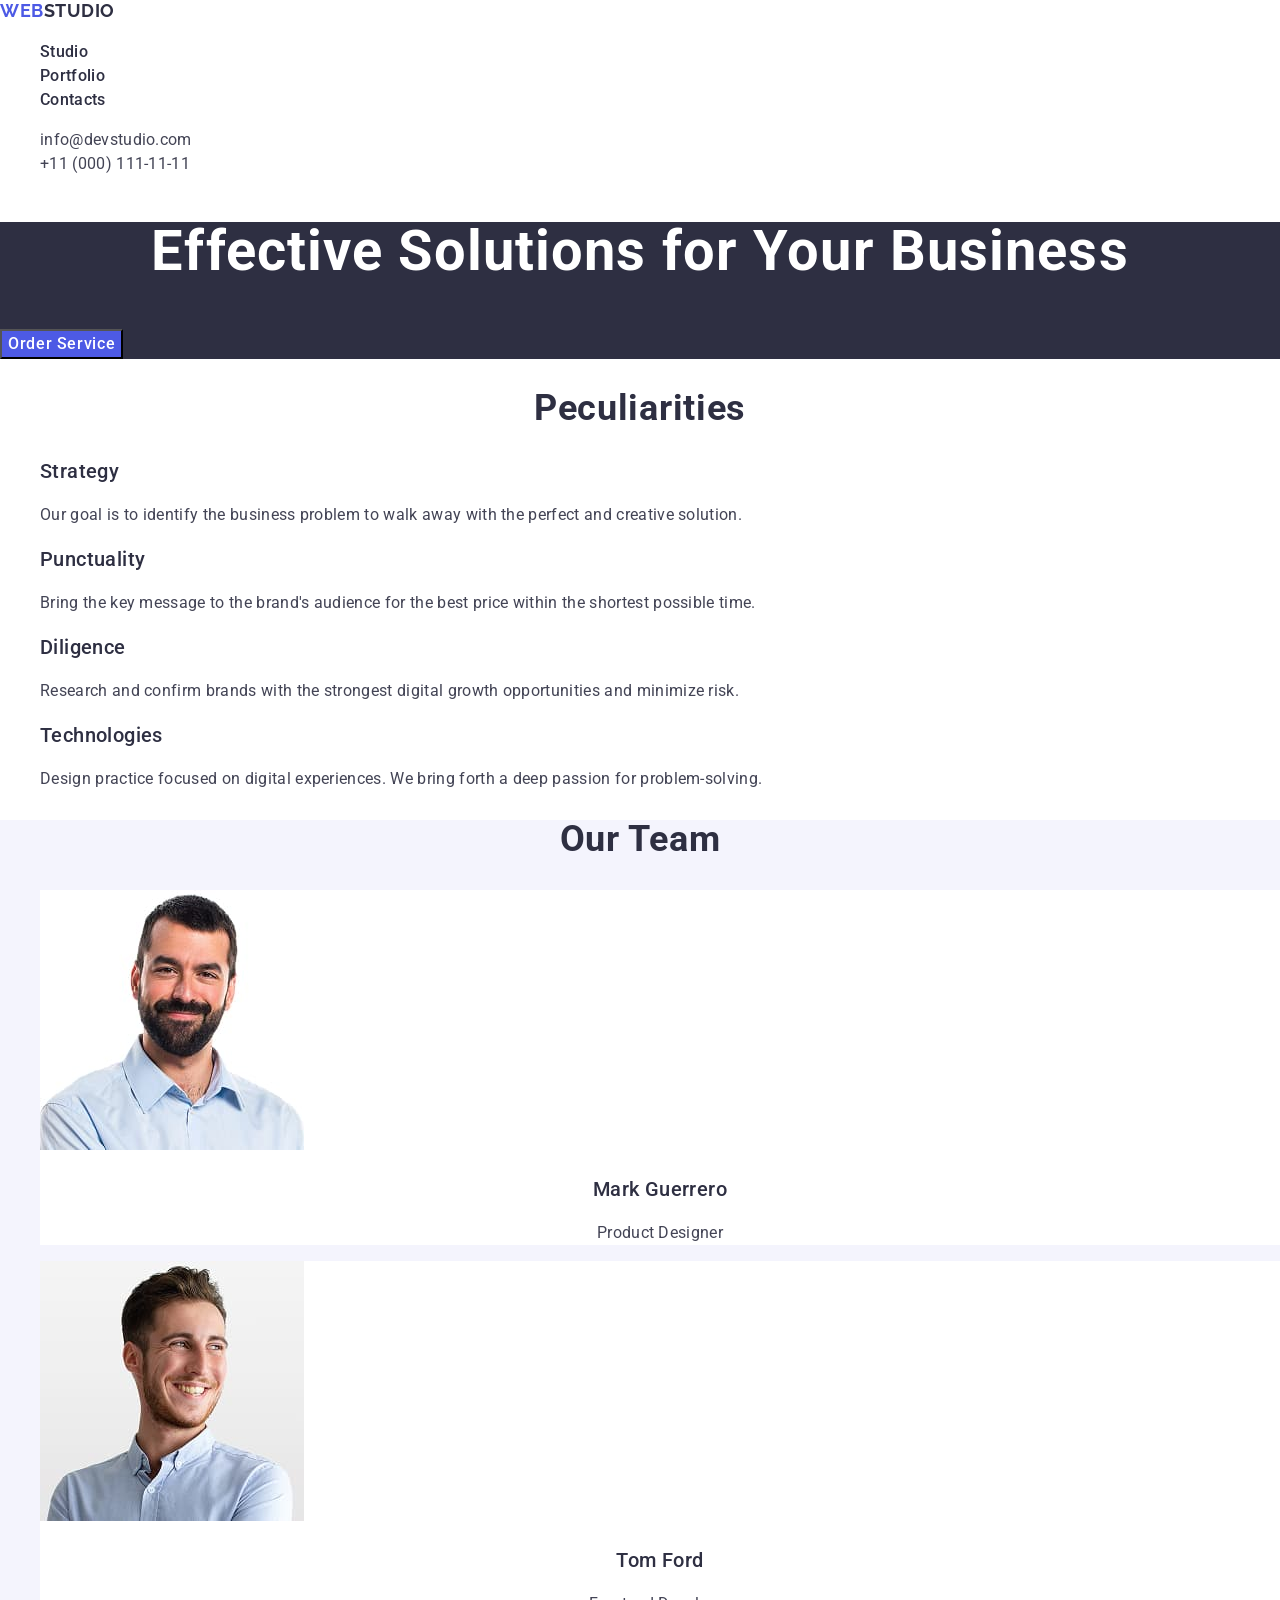
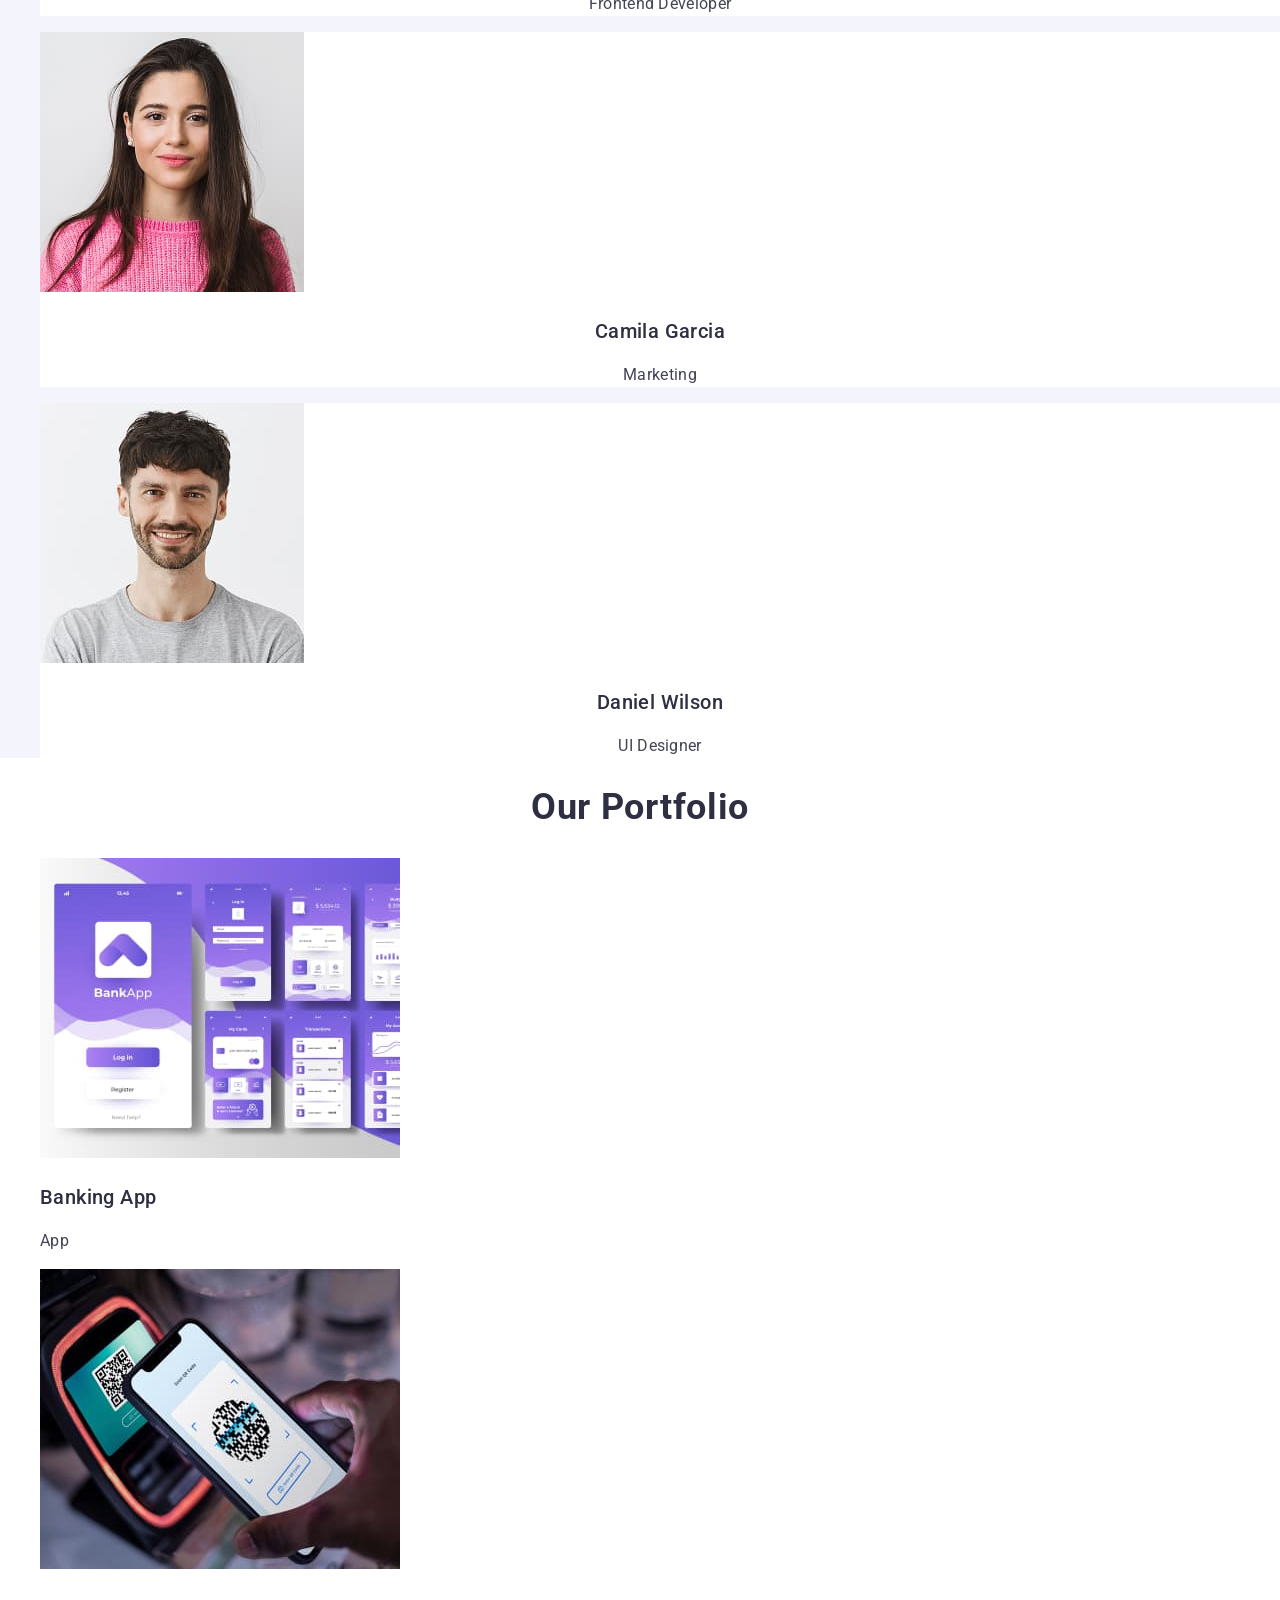
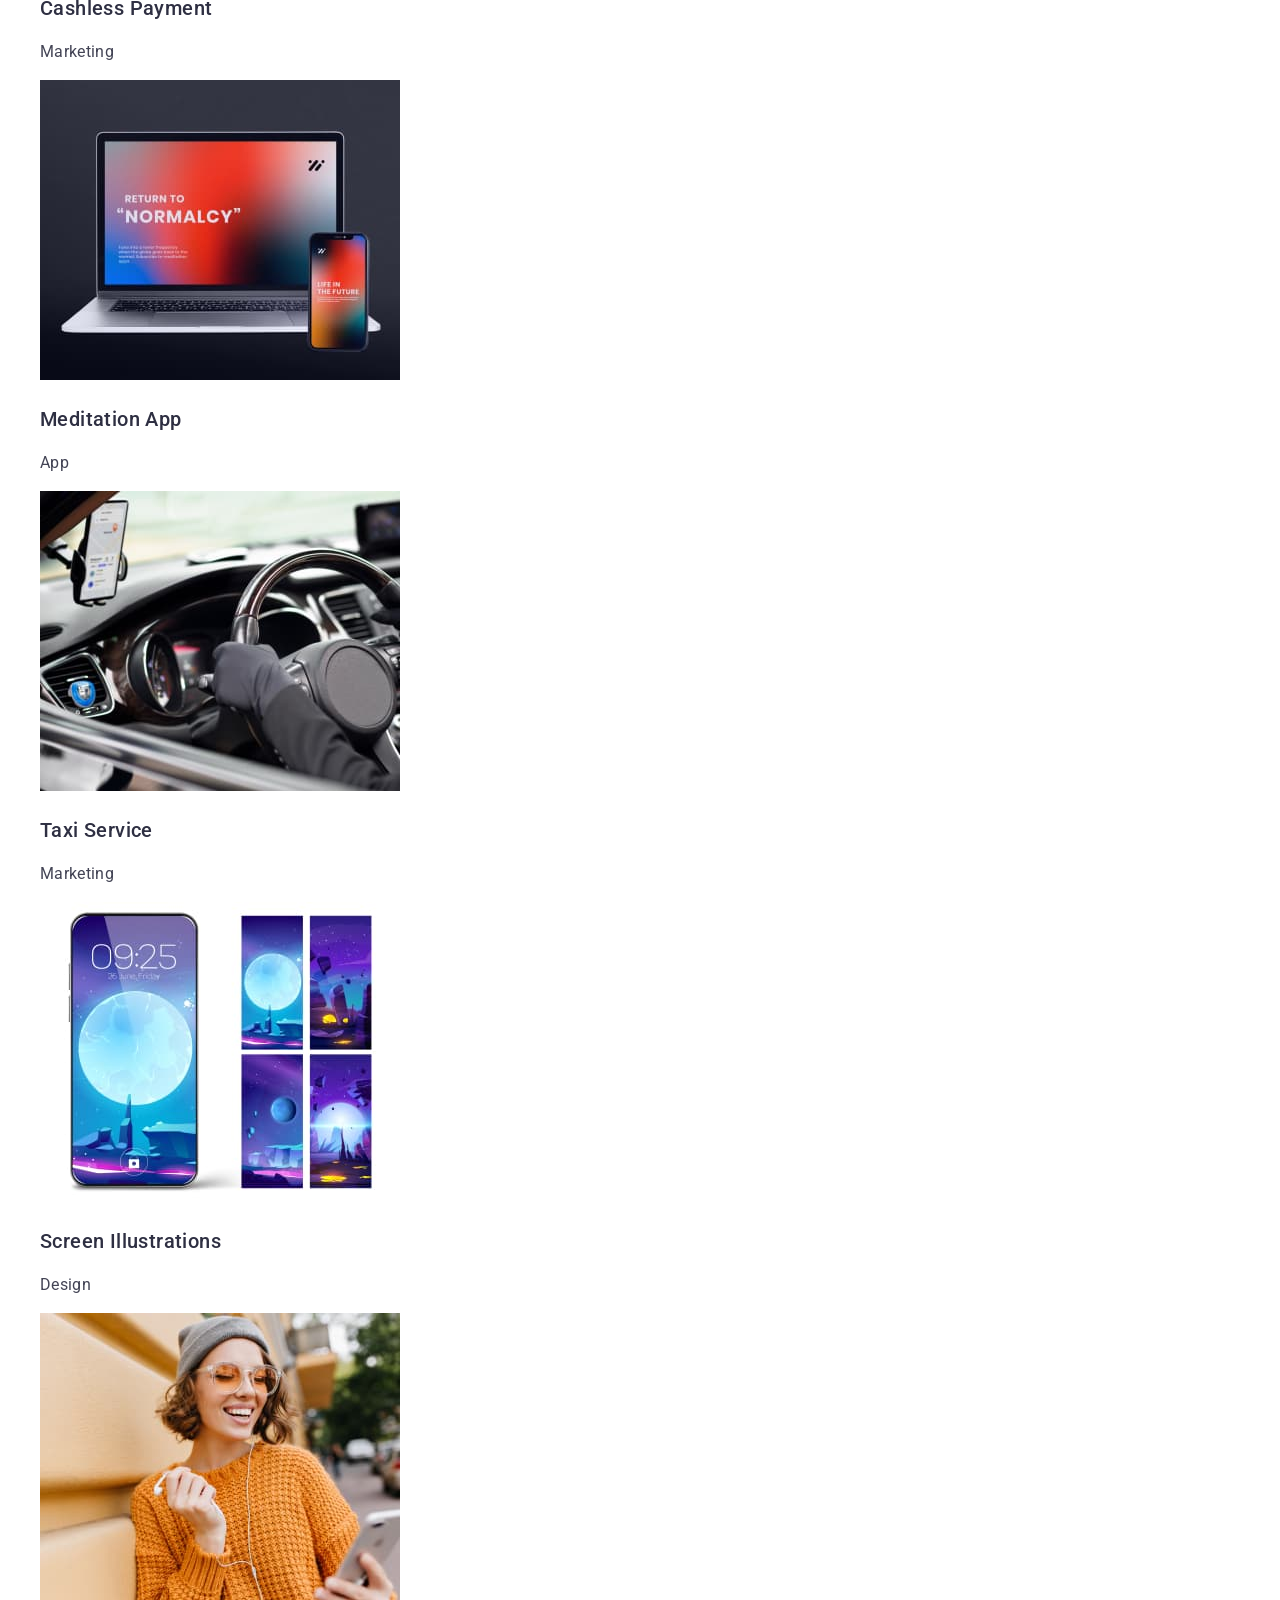
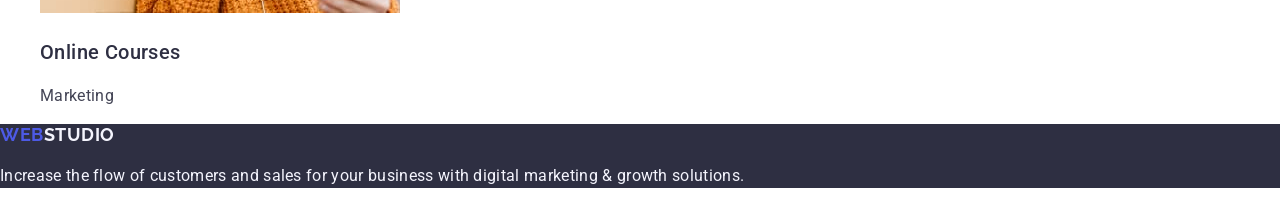
<file: index.html>
<!DOCTYPE html>
<html lang="en">
  <head>
    <meta charset="UTF-8" />
    <meta name="viewport" content="width=device-width, initial-scale=1.0" />
    <title>Web Studio</title>
    <link rel="preconnect" href="https://fonts.googleapis.com" />
    <link rel="preconnect" href="https://fonts.gstatic.com" crossorigin />
    <link
      href="https://fonts.googleapis.com/css2?family=Raleway:wght@700&family=Roboto:wght@400;500;700&display=swap"
      rel="stylesheet"
    />
    <link
      rel="stylesheet"
      href="https://cdn.jsdelivr.net/npm/modern-normalize@2.0.0/modern-normalize.min.css"
    />
    <link rel="stylesheet" href="./css/styles.css" />
  </head>
  <body>
    <header>
      <nav>
        <a href="./index.html" class="logo"
          >Web<span class="logo-text">Studio</span></a
        >

        <ul>
          <li><a href="./index.html" class="nav-link">Studio</a></li>
          <li><a href="" class="nav-link">Portfolio</a></li>
          <li><a href="" class="nav-link">Contacts</a></li>
        </ul>
      </nav>

      <address class="contacts">
        <ul>
          <li>
            <a href="mailto:info@devstudio.com" class="address-link"
              >info@devstudio.com</a
            >
          </li>
          <li>
            <a href="tel:+110001111111" class="address-link"
              >+11 (000) 111-11-11</a
            >
          </li>
        </ul>
      </address>
    </header>

    <main>
      <!-- Hero -->
      <section class="hero">
        <h1 class="hero-title">Effective Solutions for Your Business</h1>
        <button type="button" class="hero-button">Order Service</button>
      </section>

      <!-- Peculiarities -->
      <section>
        <!-- This h2 heading should be hided with visually hidden for semantic -->
        <h2 class="section-title">Peculiarities</h2>
        <ul>
          <li>
            <h3 class="peculiarities-card-title">Strategy</h3>
            <p class="peculiarities-card-text">
              Our goal is to identify the business problem to walk away with the
              perfect and creative solution.
            </p>
          </li>
          <li>
            <h3 class="peculiarities-card-title">Punctuality</h3>
            <p class="peculiarities-card-text">
              Bring the key message to the brand's audience for the best price
              within the shortest possible time.
            </p>
          </li>
          <li>
            <h3 class="peculiarities-card-title">Diligence</h3>
            <p class="peculiarities-card-text">
              Research and confirm brands with the strongest digital growth
              opportunities and minimize risk.
            </p>
          </li>
          <li>
            <h3 class="peculiarities-card-title">Technologies</h3>
            <p class="peculiarities-card-text">
              Design practice focused on digital experiences. We bring forth a
              deep passion for problem-solving.
            </p>
          </li>
        </ul>
      </section>

      <!-- Our Team -->
      <section class="team">
        <h2 class="section-title">Our team</h2>
        <ul>
          <li class="team-list-item">
            <img
              src="./images/teamMember1.jpg"
              alt="Mark Guerrero portrait"
              width="264"
              height="260"
            />
            <h3 class="card-title">Mark Guerrero</h3>
            <p class="team-card-text">Product Designer</p>
          </li>
          <li class="team-list-item">
            <img
              src="./images/teamMember2.jpg"
              alt="Tom Ford portrait"
              width="264"
              height="260"
            />
            <h3 class="card-title">Tom Ford</h3>
            <p class="team-card-text">Frontend Developer</p>
          </li>
          <li class="team-list-item">
            <img
              src="./images/teamMember3.jpg"
              alt="Camila Garcia portrait"
              width="264"
              height="260"
            />
            <h3 class="card-title">Camila Garcia</h3>
            <p class="team-card-text">Marketing</p>
          </li>
          <li class="team-list-item">
            <img
              src="./images/teamMember4.jpg"
              alt="Daniel Wilson portrait"
              width="264"
              height="260"
            />
            <h3 class="card-title">Daniel Wilson</h3>
            <p class="team-card-text">UI Designer</p>
          </li>
        </ul>
      </section>

      <!-- Portfolio -->
      <section>
        <h2 class="section-title">Our Portfolio</h2>
        <ul>
          <li>
            <img
              src="./images/bankingApp.jpg"
              alt="Banking App view"
              width="360"
              height="300"
            />
            <h3 class="card-title">Banking App</h3>
            <p class="portfolio-card-text">App</p>
          </li>
          <li>
            <img
              src="./images/cashless.jpg"
              alt="Mobile phone and terminal"
              width="360"
              height="300"
            />
            <h3 class="card-title">Cashless Payment</h3>
            <p class="portfolio-card-text">Marketing</p>
          </li>
          <li>
            <img
              src="./images/meditation.jpg"
              alt="Laptop and mobile device with Meditation App Home page"
              width="360"
              height="300"
            />
            <h3 class="card-title">Meditation App</h3>
            <p class="portfolio-card-text">App</p>
          </li>
          <li>
            <img
              src="./images/taxi.jpg"
              alt="Taxi driver in the car"
              width="360"
              height="300"
            />
            <h3 class="card-title">Taxi Service</h3>
            <p class="portfolio-card-text">Marketing</p>
          </li>
          <li>
            <img
              src="./images/illustrations.jpg"
              alt="Mobile device and screen illustrations"
              width="360"
              height="300"
            />
            <h3 class="card-title">Screen Illustrations</h3>
            <p class="portfolio-card-text">Design</p>
          </li>
          <li>
            <img
              src="./images/courses.jpg"
              alt="The girl with mobile device"
              width="360"
              height="300"
            />
            <h3 class="card-title">Online Courses</h3>
            <p class="portfolio-card-text">Marketing</p>
          </li>
        </ul>
      </section>
    </main>

    <footer class="footer">
      <a href="./index.html" class="logo"
        >Web<span class="logo-text secondary-logo-text">Studio</span></a
      >
      <p class="footer-text">
        Increase the flow of customers and sales for your business with digital
        marketing & growth solutions.
      </p>
    </footer>
  </body>
</html>
</file>
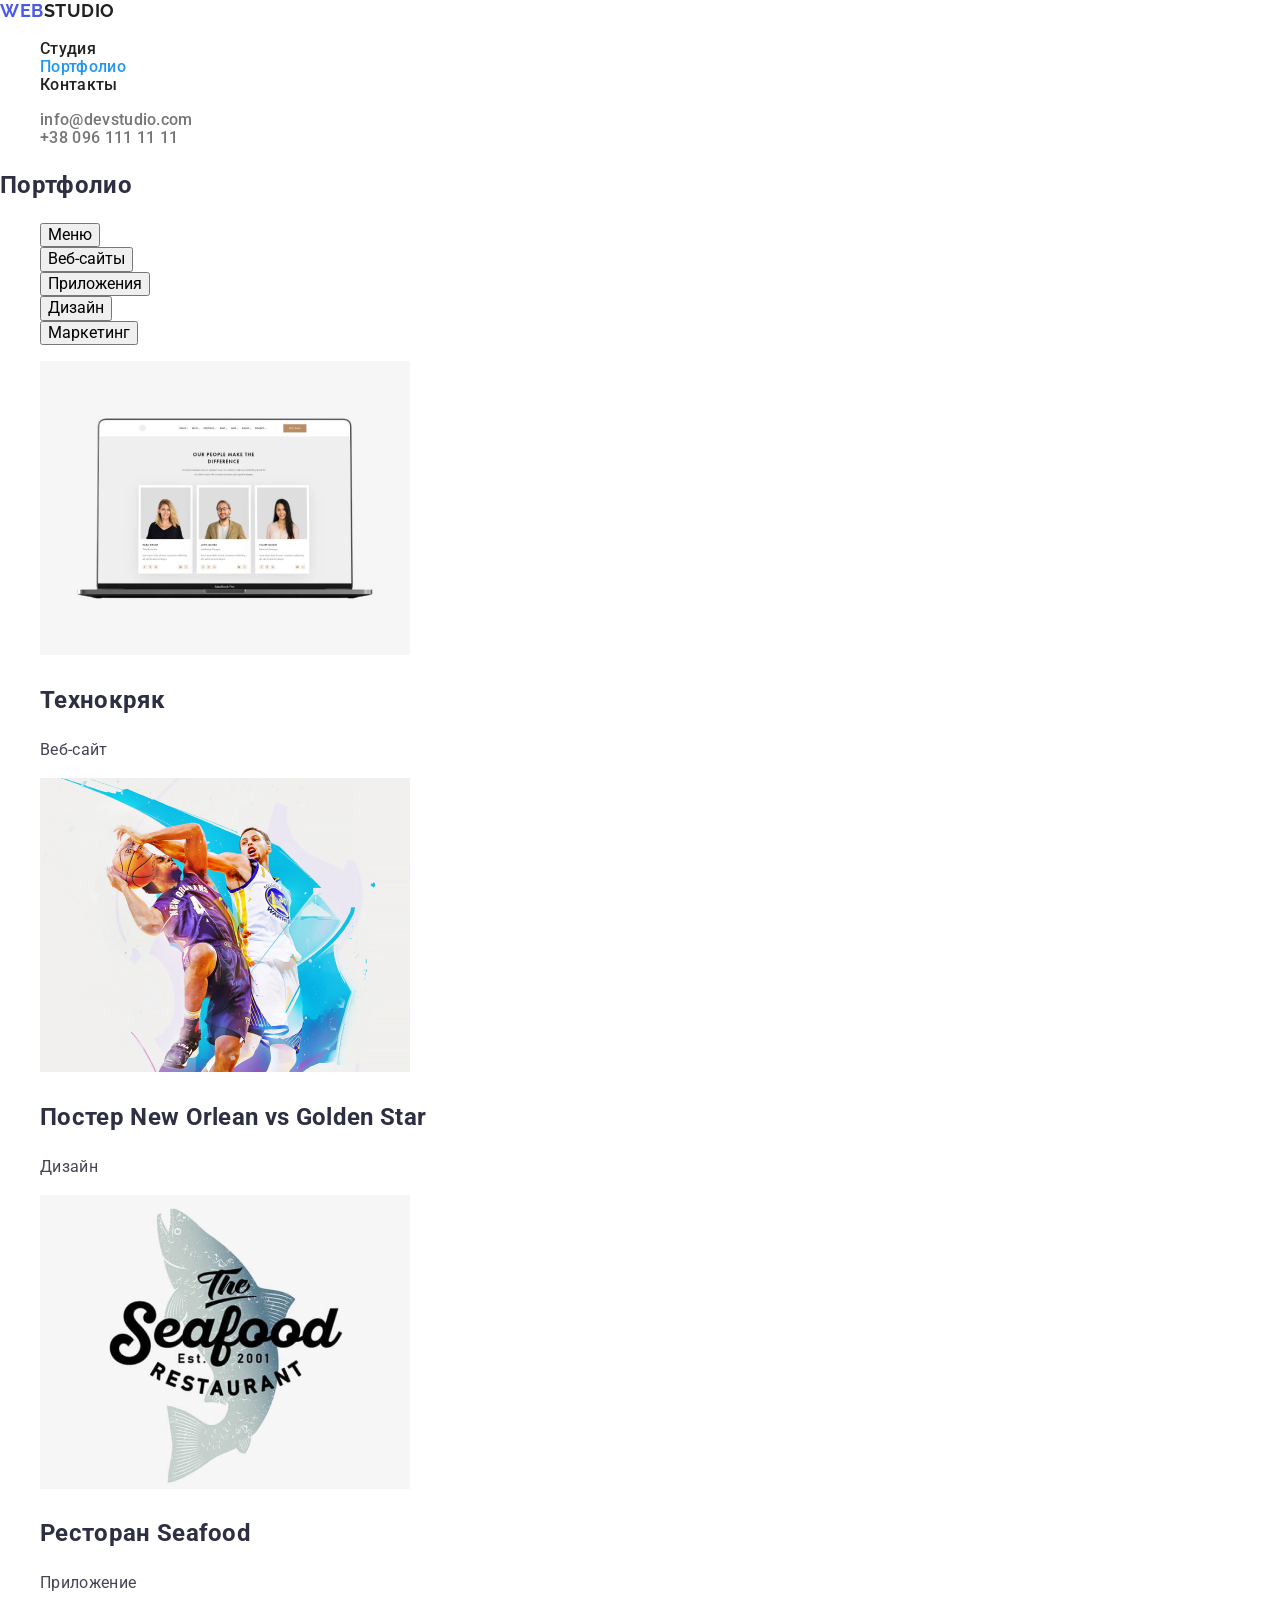
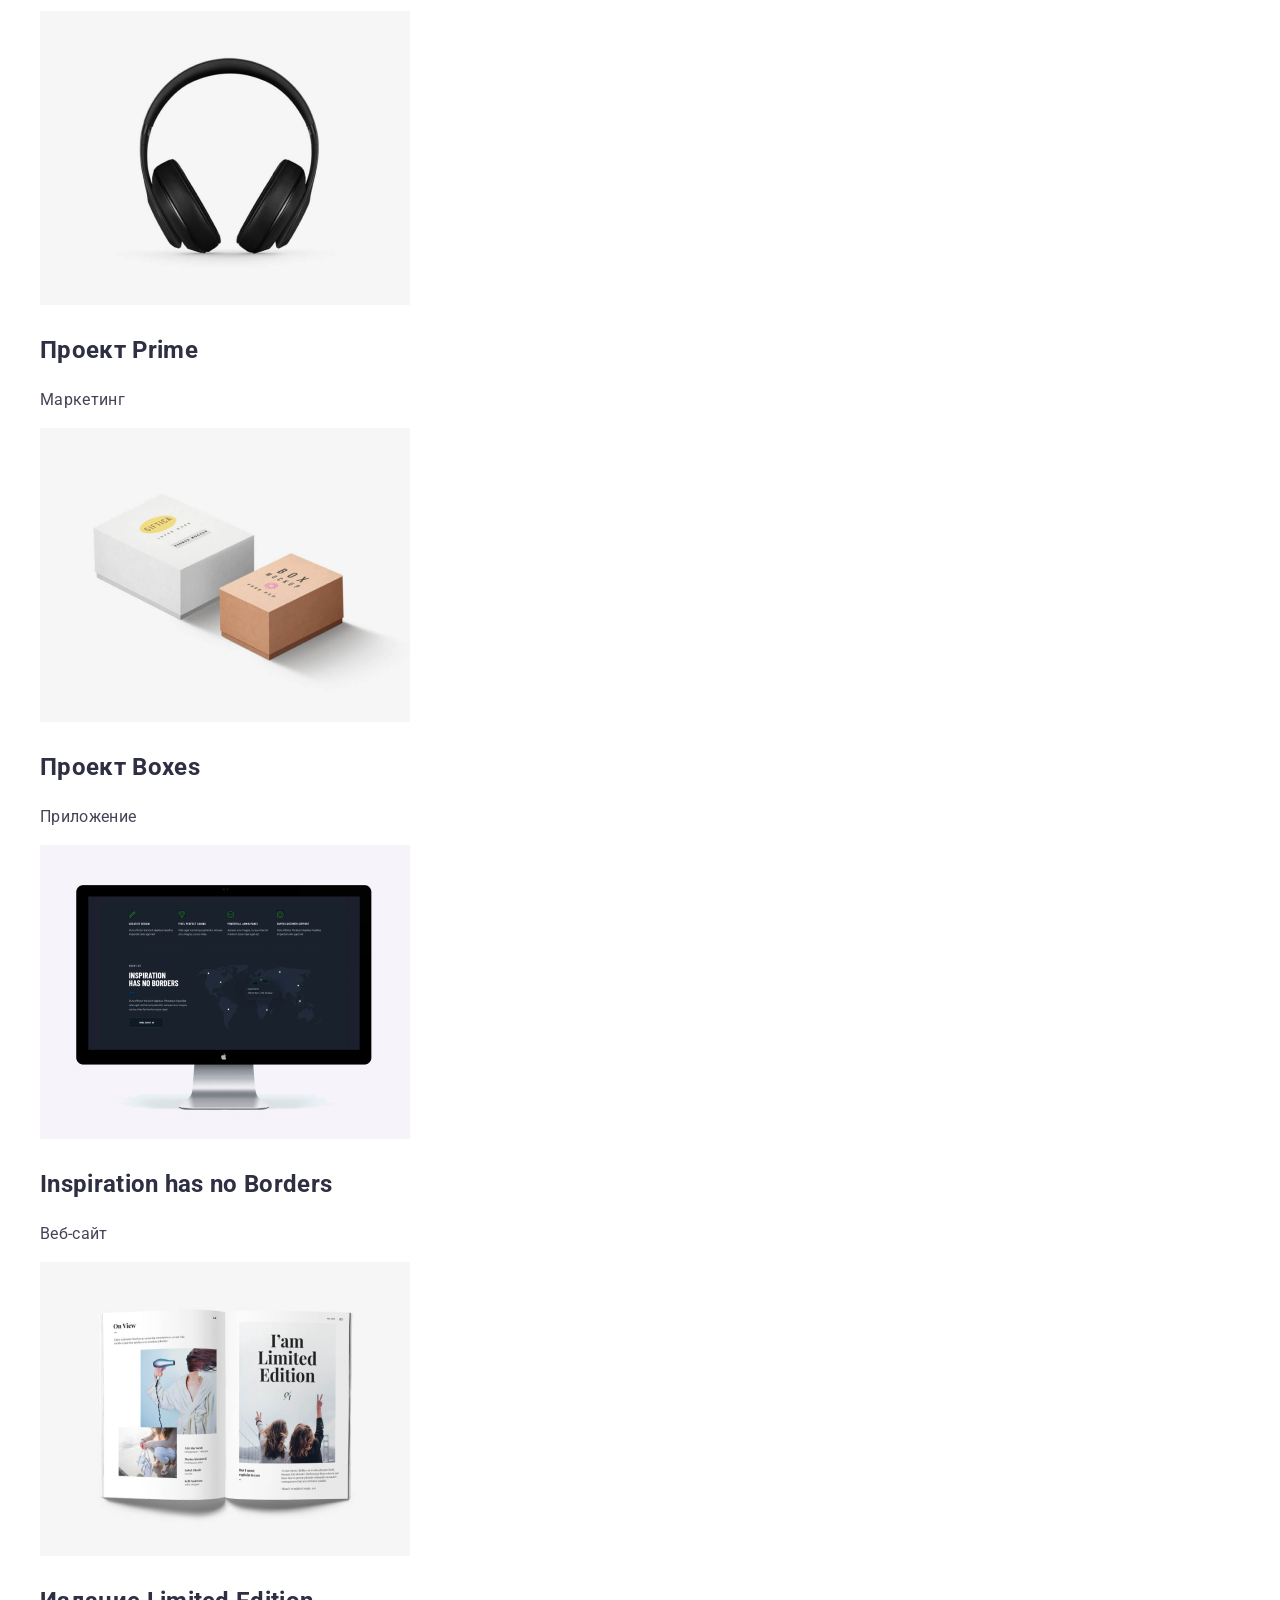
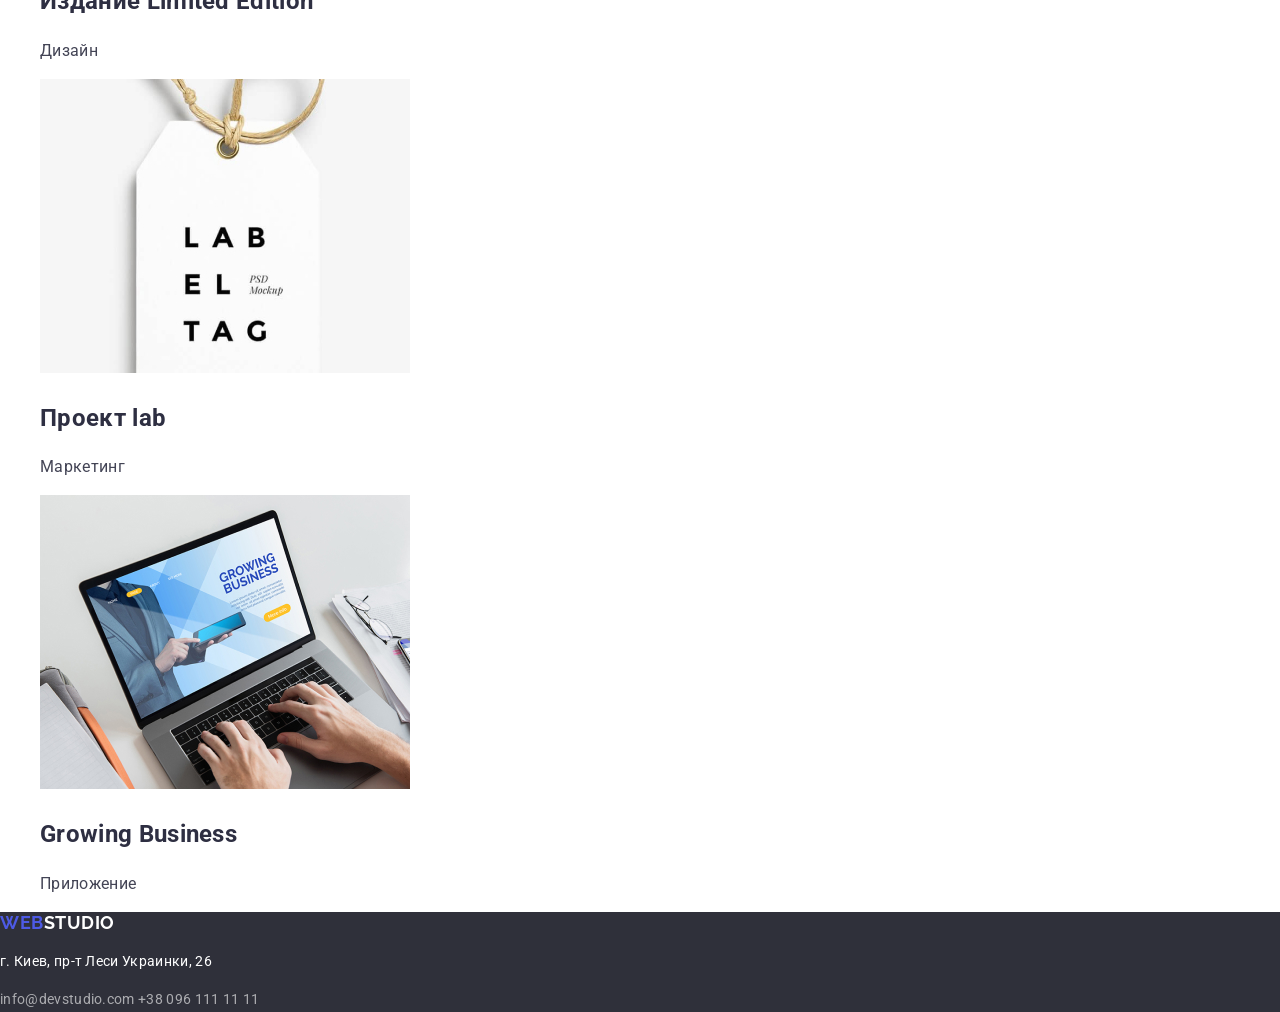
<file: portfolio.html>
<!DOCTYPE html>
<html lang="ru">
<head>
    <meta charset="UTF-8">
    <meta name="viewport" content="width=device-width, initial-scale=1.0">
    <title>Портфолио</title>
    <link href="https://fonts.googleapis.com/css2?family=Raleway:wght@700&family=Roboto:wght@400;500;700;900&display=swap" rel="stylesheet">
    <link rel="stylesheet" href="https://cdnjs.cloudflare.com/ajax/libs/modern-normalize/1.0.0/modern-normalize.min.css">
    <link rel="stylesheet" href="./css/common.css">
    <link rel="stylesheet" href="./css/styles.css">
</head>
<body>

<header class="header-page">
    <nav>
        <a href="./index.html" class="logo">Web<span class="logo-header">Studio</span></a>

        <ul class="site-nav">
            <li><a href="./index.html" class="link">Студия</a></li>
            <li><a href="./portfolio.html" class="link current">Портфолио</a></li>
            <li><a href="" class="link">Контакты</a></li>
        </ul>
    </nav>

    <ul class="site-contacts">
        <li><a href="mailto:info@devstudio.com" class="link-contacts">info@devstudio.com</a></li>
        <li><a href="tel:+380961111111" class="link-contacts">+38 096 111 11 11</a></li>
    </ul>
</header>

<main>
    <section class="portfolio-section">
        <h1>Портфолио</h1>
        <!-- Меню кнопок-фильтров -->
        <ul class="filter-list">
            <li>
                <button type="button" class="button">Меню</button>
            </li>
            <li>
                <button type="button" class="button">Веб-сайты</button>
            </li>
            <li>
                <button type="button" class="button">Приложения</button>
            </li>
            <li>
                <button type="button" class="button">Дизайн</button>
            </li>
            <li>
                <button type="button" class="button">Маркетинг</button>
            </li>
        </ul>

        <!-- Список примеров работ -->
        <ul class="example-list">
            <li>
                <img src="./img/portfolio-1.jpg" alt="Главная страница веб-сайта" width="370" height="294">
                <h2 class="title">Технокряк</h2>
                <p class="text">Веб-сайт</p>
            </li>
            <li>
                <img src="./img/portfolio-2.jpg" alt="Два баскетболиста борются за мяч" width="370" height="294">
                <h2 class="title">Постер <span lang="en">New Orlean vs Golden Star</span></h2>
                <p class="text">Дизайн</p>
            </li>
            <li>
                <img src="./img/portfolio-3.jpg" alt="Название ресторана на фоне рыбы" width="370" height="294">
                <h2 class="title">Ресторан <span lang="en">Seafood</span></h2>
                <p class="text">Приложение</p>
            </li>
            <li>
                <img src="./img/portfolio-4.jpg" alt="Накладные наушники" width="370" height="294">
                <h2 class="title">Проект <span lang="en">Prime</span></h2>
                <p class="text">Маркетинг</p>
            </li>
            <li>
                <img src="./img/portfolio-5.jpg" alt="Одна большая и одна маленькая коробочки" width="370" height="294">
                <h2 class="title">Проект <span lang="en">Boxes</span></h2>
                <p class="text">Приложение</p>
            </li>
            <li>
                <img src="./img/portfolio-6.jpg" alt="Главная страница веб-сайта" width="370" height="294">
                <h2 class="title"><span lang="en">Inspiration has no Borders</span></h2>
                <p class="text">Веб-сайт</p>
            </li>
            <li>
                <img src="./img/potfolio-7.jpg" alt="Разворот книги" width="370" height="294">
                <h2 class="title">Издание <span lang="en">Limited Edition</span></h2>
                <p class="text">Дизайн</p>
            </li>
            <li>
                <img src="./img/portfolio-8.jpg" alt="Бирка" width="370" height="294">
                <h2 class="title">Проект <span lang="en">lab</span></h2>
                <p class="text">Маркетинг</p>
            </li>
            <li>
                <img src="./img/portfolio-9.jpg" alt="Ноутбук на котором набирают текст" width="370" height="294">
                <h2 lang="en" class="title">Growing Business</h2>
                <p class="text">Приложение</p>
            </li>
        </ul>
    </section>
</main>

<footer class="footer-page">
    <a href="./index.html" class="logo">Web<span class="logo-footer">Studio</span></a>
    <address class="address-container">
        <p class="text">г. Киев, пр-т Леси Украинки, 26</p>
        <a href="mailto:info@devstudio.com" class="link">info@devstudio.com</a>
        <a href="tel:+380961111111" class="link">+38 096 111 11 11</a>
    </address>
</footer>

</body>
</html>
</file>
<file: css/styles.css>
/* Common styles */

body {
  background-color: var(--primary-bg-color);
  color: var(--slate-color);

  font-family: Roboto, sans-serif;
  font-weight: 400;
  letter-spacing: 0.32px;
  font-size: 16px;
  line-height: 1.5;
}

:root {
  --iris-color: #4d5ae5;
  --ocean-color: #404bbf;
  --navy-blue-color: #2e2f42;
  --primary-bg-color: #ffffff;
  --white-color: #ffffff;
  --green-color: #31d0aa;
  --slate-color: #434455;
  --light-slate-color: #8e8f99;
  --cornflower-color: #e7e9fc;
  --cloud-color: #f4f4fd;
  --navy-blue-modal: rgba(46, 47, 66, 0.4);
  --grey-color: rgba(46, 47, 66, 0.7);
  --dairy-color: rgba(46, 47, 66, 0.4);
}

a {
  text-decoration: none;
  color: currentColor;
}

ul,
ol {
  list-style-type: none;
}

button {
  cursor: pointer;
}

h1,
h2,
h3,
h4,
h5,
h6 {
  color: var(--navy-blue-color);
}

/* index.html styles */

.section-title {
  font-size: 36px;
  line-height: 1.11;
  letter-spacing: 0.72px;
  text-align: center;
  text-transform: capitalize;
}

.card-title {
  font-size: 20px;
  font-weight: 500;
  line-height: 1.2;
  letter-spacing: 0.4px;
}

/* Header */

.logo {
  font-family: Raleway, sans-serif;
  color: var(--iris-color);
  font-size: 18px;
  font-weight: 700;
  line-height: 1.17;
  letter-spacing: 0.54px;
  text-transform: uppercase;
}

.logo-text {
  color: var(--navy-blue-color);
}

.nav-link {
  color: var(--navy-blue-color);
  font-weight: 500;
  font-style: normal;
}

.nav-link:hover,
.nav-link:focus {
  color: var(--ocean-color);
}

.contacts {
  font-style: normal;
}

.address-link {
}

.address-link:hover,
.address-link:focus {
  color: var(--ocean-color);
}

/* Hero section */

.hero {
  background-color: var(--navy-blue-color);
}

.hero-title {
  font-size: 56px;
  color: var(--white-color);
  line-height: 1.07;
  text-align: center;
  letter-spacing: 0.02em;
}

.hero-button {
  background-color: var(--iris-color);
  color: var(--white-color);
  font-weight: 500;
  line-height: 1.5;
  letter-spacing: 0.04em;
}

.hero-button:hover,
.hero-button:focus {
  background-color: var(--ocean-color);
}

/* Peculiarities section */

.peculiarities-card-title {
  font-size: 20px;
  font-weight: 500;
  line-height: 1.2;
  letter-spacing: 0.4px;
}

.peculiarities-card-text {
  letter-spacing: 0.02em;
}

/* Our Team section */

.team {
  background-color: var(--cloud-color);
}

.team-list-item {
  background-color: var(--white-color);
}

.team-list-item h3 {
  text-align: center;
}

.team-card-text {
  font-size: 16px;
  text-align: center;
}

/* Portfolio section */

.portfolio-card-text {
}

/* Footer */

.footer {
  background-color: var(--navy-blue-color);
}

.secondary-logo-text {
  color: var(--cloud-color);
}

.footer-text {
  color: var(--cloud-color);
}
</file>
<file: css/common.css>
body {
    background-color: var(--primary-bg-color);
    color: var(--text-main-color);

    font-family: Roboto, sans-serif;
    font-weight: 400;
    letter-spacing: 0.03em;
    font-size: 14px;
    line-height: 1.7;
}

:root {
    --text-main-color: #757575;
    --title-text-color: #212121;
    --accent-color: #2196F3;
    --primary-bg-color: #FFFFFF;
    --secondary-bg-color: #2F303A;
    --primary-white-color: #FFFFFF;
    --secondary-white-color: rgba(255, 255, 255, 0.6);
    --primary-bg-button: #F5F4FA;

}

/* основной цвет фона #FFFFFF */
/* цвет основного текста #757575 */
/*вторичный цвет #212121 */
/* акцент #2196F3 */
/* белый #FFFFFF */
/*белый с прозрачностью rgba(255, 255, 255, 0.6) */
/* цвет фона шапки и футера #2F303A */
/* вторичный цвет фона #F5F4FA */

/* Site-nav */


.logo {
    color: #2196F3;
    text-decoration: none;

    font-family: Raleway;
    font-weight: 700;
    font-size: 26px;
    line-height: 1.2;
}

.logo-header {
    color: #212121;
}

.site-nav {
    list-style: none;

    font-weight: 500;
    line-height: 1.14;
    letter-spacing: 0.02em;
}

.site-nav .link {
    color: var(--title-text-color);
    text-decoration: none;
}

.site-nav .link:hover,
.site-nav .link:focus {
    color: var(--accent-color);
}

.site-nav .link.current {
    color: var(--accent-color);
}

.site-contacts {
    list-style: none;

    font-weight: 500;
    line-height: 1.14;
    letter-spacing: 0.02em;
}

.site-contacts .link-contacts {
    color: var(--text-main-color);
    text-decoration: none;
}

.site-contacts .link-contacts:hover,
.site-contacts .link-contacts:focus {
    color: var(--accent-color);
}

/* Footer */

.logo-footer {
    color: #FFFFFF;
}

.footer-page {
    background-color: var(--secondary-bg-color);
}

.address-container {
    font-style: normal;
    font-size: 14px;
    line-height: 1.7;
}

.address-container .text {
    color: var(--primary-white-color);
}

.address-container .link {
    color: var(--secondary-white-color);
    text-decoration: none;
}
</file>
